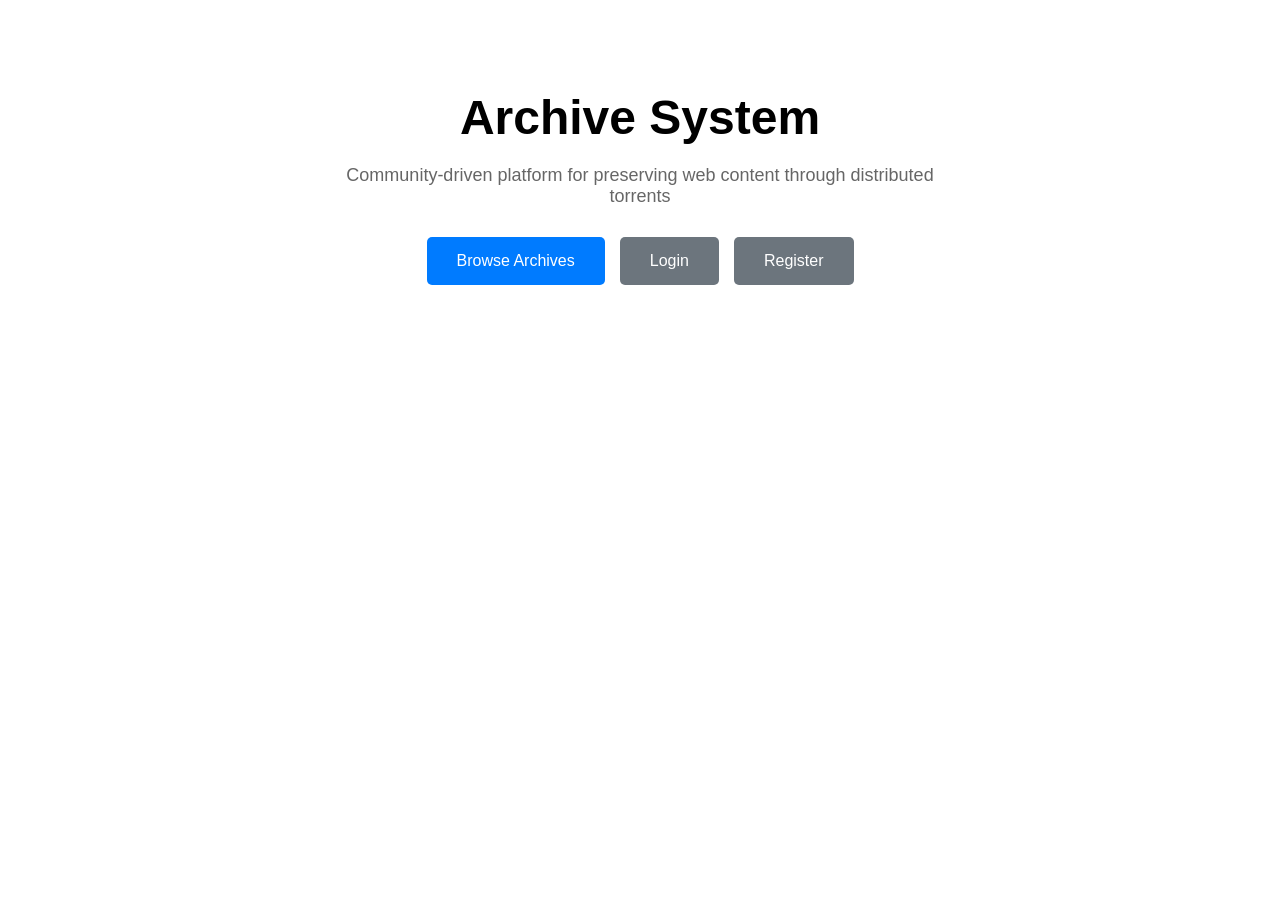
<file: index.html>
<!DOCTYPE html>
<html lang="en">

<head>
    <meta charset="UTF-8">
    <meta name="viewport" content="width=device-width, initial-scale=1.0">
    <title>Archive System</title>
    <link rel="stylesheet" href="views/index.css">
</head>

<body>
    <div class="hero">
        <h1>Archive System</h1>
        <p>Community-driven platform for preserving web content through distributed torrents</p>

        <div class="buttons">
            <a href="/archive-project/archives" class="btn btn-primary">Browse Archives</a>
            <a href="/archive-project/login" class="btn btn-secondary">Login</a>
            <a href="/archive-project/register" class="btn btn-secondary">Register</a>
        </div>
    </div>

</html>
</file>
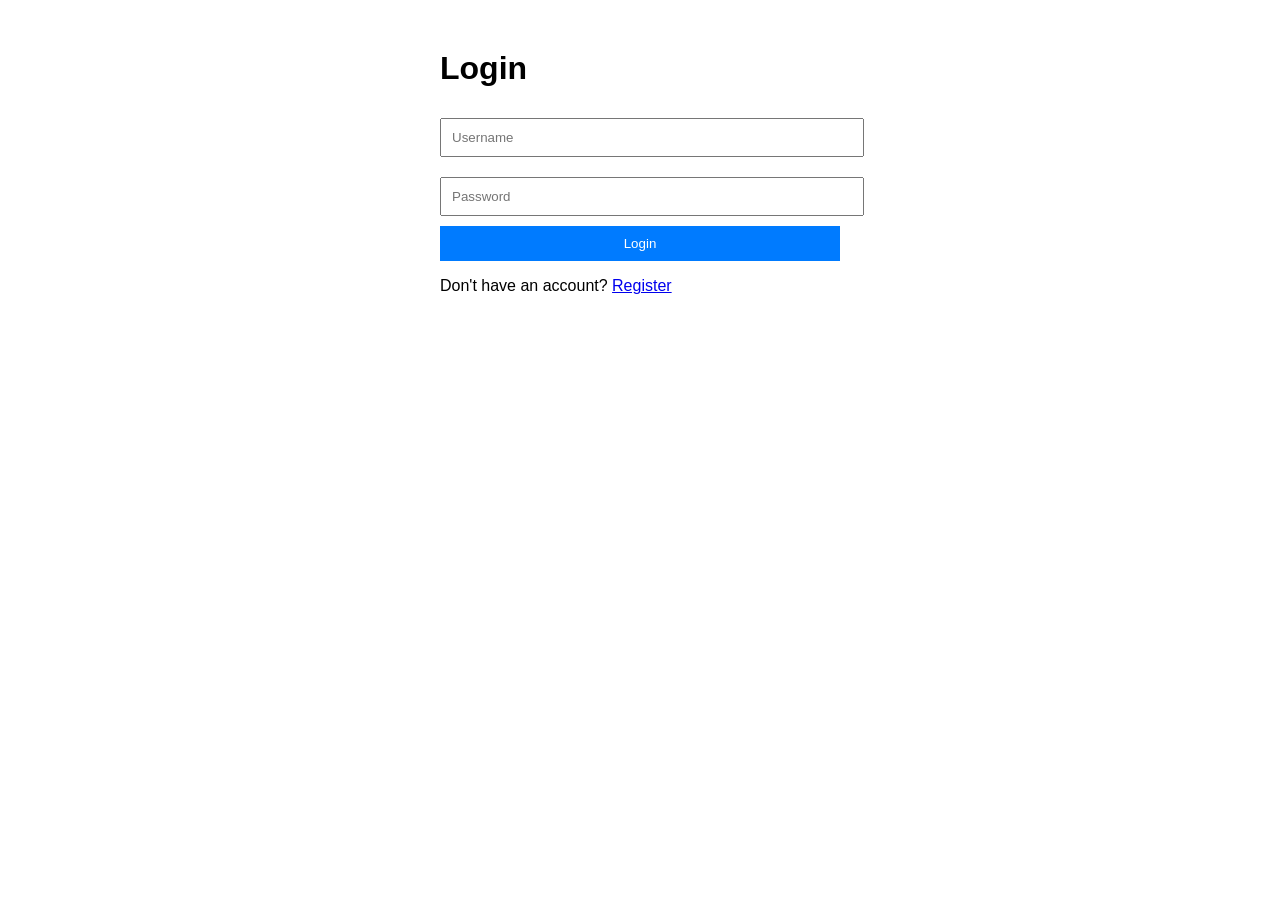
<file: login.html>
<!DOCTYPE html>
<html lang="en">
        <title>Login</title>
        <link rel="stylesheet" href="views/login.css">
    </head>
    <body>
        <h1>Login</h1>
        <form method="POST" action="/archive-project/login">
            <input type="text" name="username" placeholder="Username" required>
            <input type="password" name="password" placeholder="Password" required>
            <button type="submit">Login</button>
        </form>
        <p>Don't have an account? <a href="/archive-project/register">Register</a></p>
    </body>
</html>
</file>
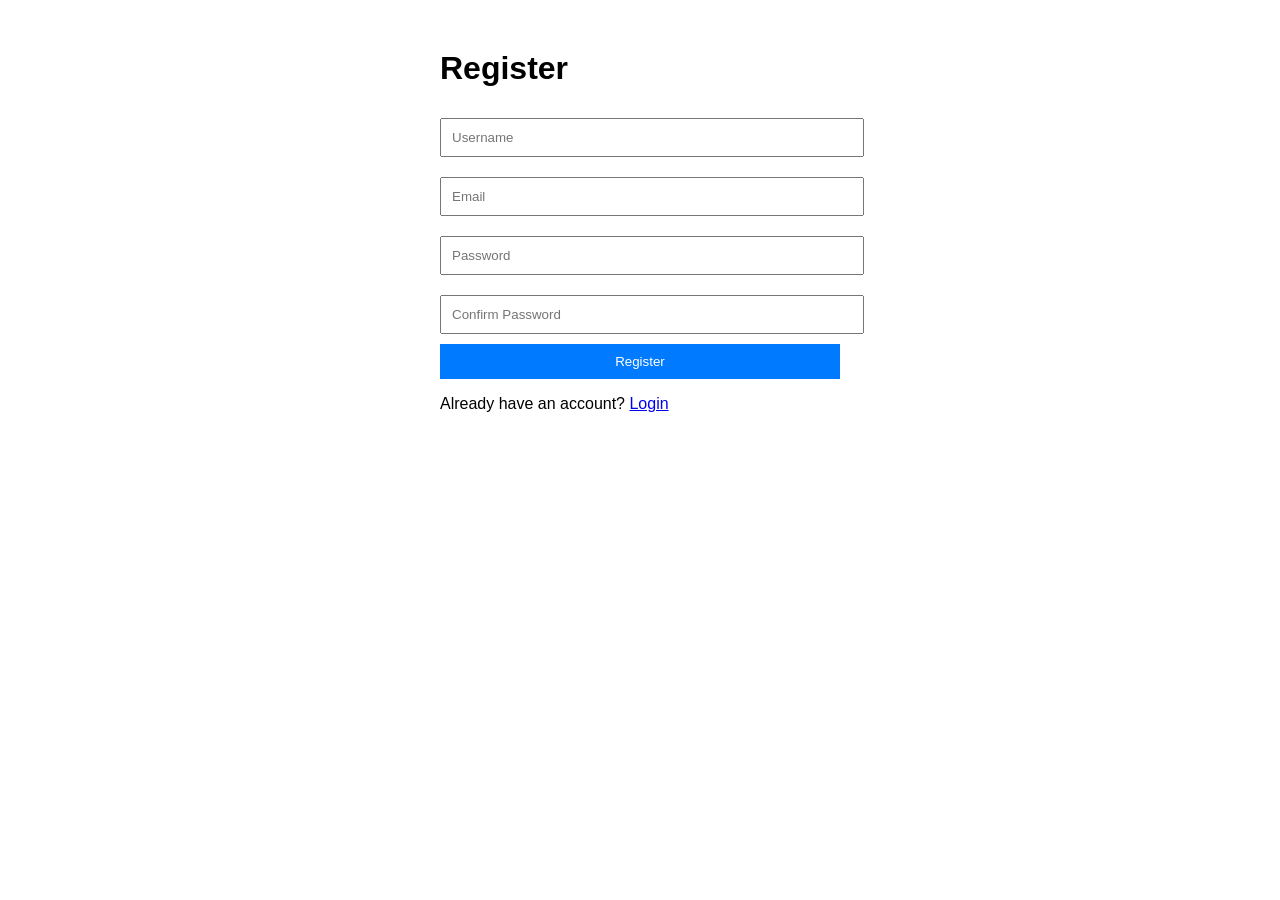
<file: register.html>
<!DOCTYPE html>
<html lang="en">
<title>Register</title>
<link rel="stylesheet" href="views/register.css">
    </head>
    <body>
        <h1>Register</h1>
        <form method="POST" action="/archive-project/register">
            <input type="text" name="username" placeholder="Username" required>
            <input type="email" name="email" placeholder="Email" required>
            <input type="password" name="password" placeholder="Password" required>
            <input type="password" name="password_confirm" placeholder="Confirm Password" required>
            <button type="submit">Register</button>
        </form>
        <p>Already have an account? <a href="/archive-project/login">Login</a></p>
    </body>
</html>
</file>
<file: views/index.css>
body {
    font-family: Arial;
    text-align: center;
    padding: 50px;
}

.hero {
    max-width: 600px;
    margin: 0 auto;
}

h1 {
    font-size: 48px;
    margin-bottom: 20px;
}

p {
    font-size: 18px;
    color: #666;
    margin-bottom: 30px;
}

.buttons {
    display: flex;
    gap: 15px;
    justify-content: center;
}

.btn {
    padding: 15px 30px;
    text-decoration: none;
    border-radius: 5px;
    font-size: 16px;
}

.btn-primary {
    background: #007bff;
    color: white;
}

.btn-secondary {
    background: #6c757d;
    color: white;
}
</file>
<file: views/login.css>
body {
    font-family: Arial;
    max-width: 400px;
    margin: 50px auto;
}

input {
    width: 100%;
    padding: 10px;
    margin: 10px 0;
}

button {
    width: 100%;
    padding: 10px;
    background: #007bff;
    color: white;
    border: none;
    cursor: pointer;
}

.error {
    color: red;
}
</file>
<file: views/register.css>
body {
    font-family: Arial;
    max-width: 400px;
    margin: 50px auto;
}

input {
    width: 100%;
    padding: 10px;
    margin: 10px 0;
}

button {
    width: 100%;
    padding: 10px;
    background: #007bff;
    color: white;
    border: none;
    cursor: pointer;
}

.error {
    color: red;
}

.success {
    color: green;
}
</file>
